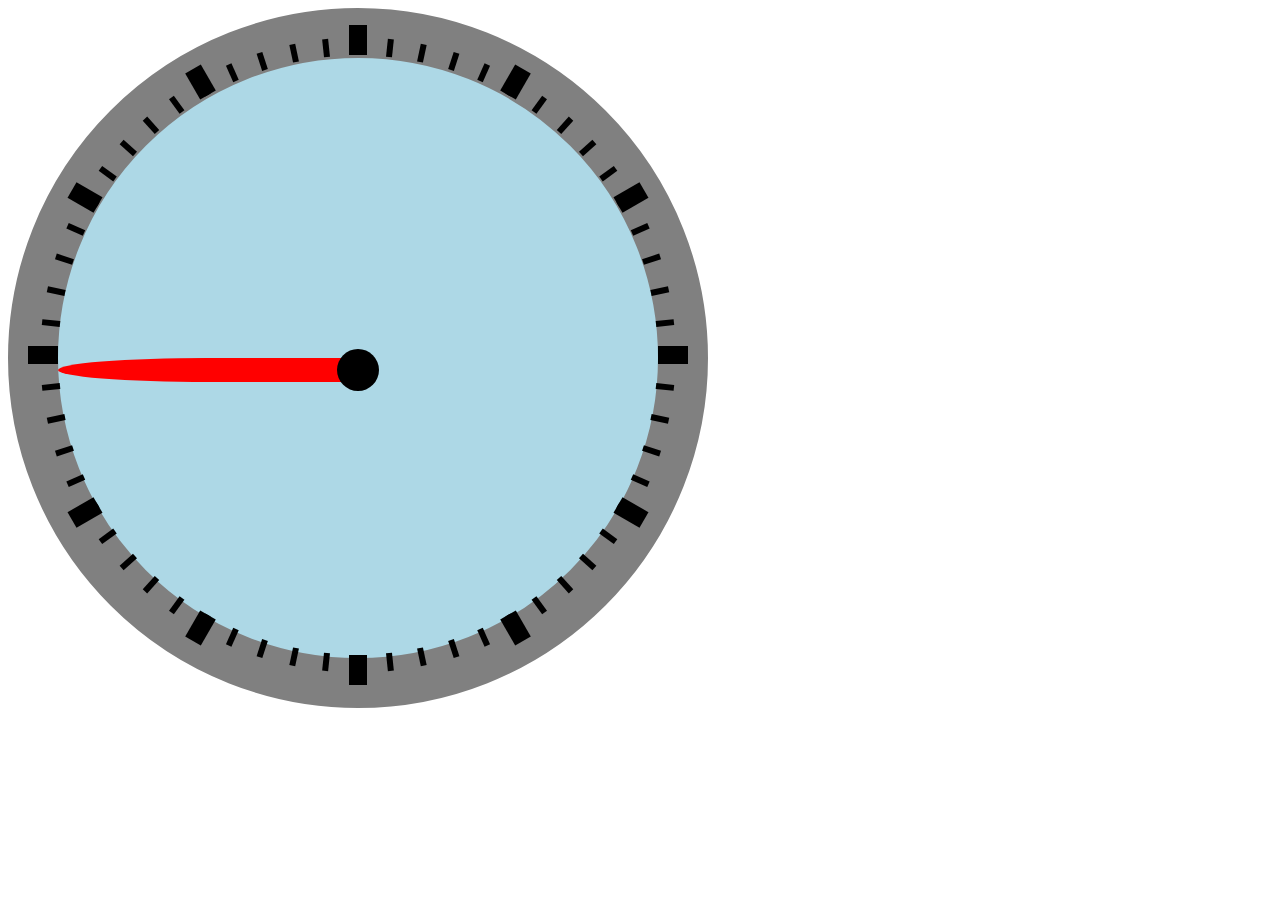
<file: cssJSClock/index.html>
<!doctype html>
<html lang="en">
<head>
    <meta charset="UTF-8">
    <meta name="viewport"
          content="width=device-width, user-scalable=no, initial-scale=1.0, maximum-scale=1.0, minimum-scale=1.0">
    <meta http-equiv="X-UA-Compatible" content="ie=edge">
    <script src="https://code.jquery.com/jquery-3.3.1.js"></script>
    <link rel="stylesheet" href="style.css">
    <script src="main.js"></script>
    <title>CSS JS Clock</title>
</head>
<body>
<div class="container">
<div class="clockBody">
    <div class="hourHand hand"></div>
    <div class="minHand hand"></div>
    <div class="secHand hand"></div>
    <div class="centerDot"></div>
</div>
</div>
</body>
</html>
</file>
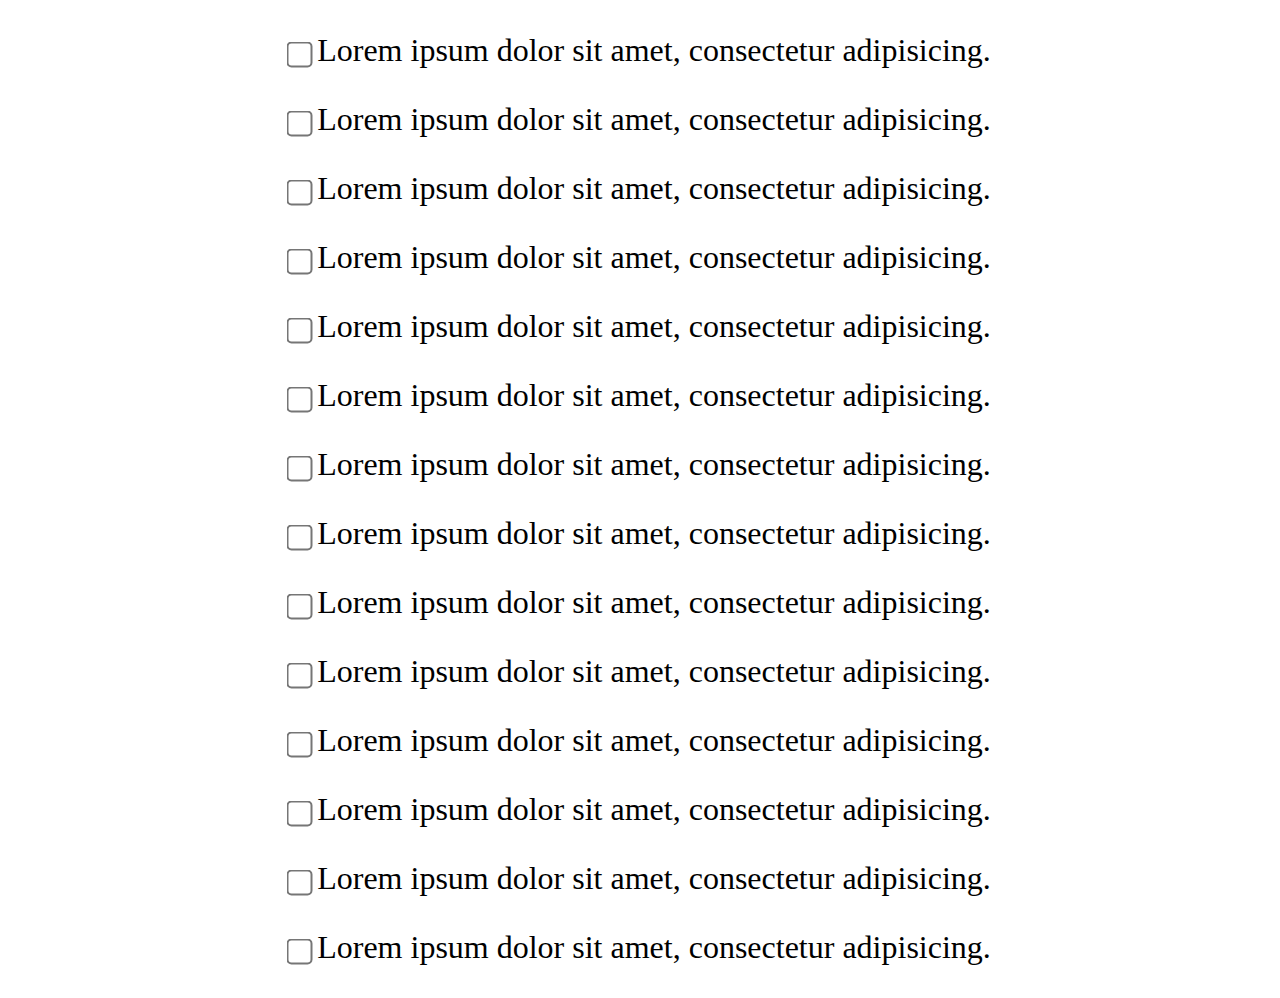
<file: shiftSelectMultCheckBoxes/index.html>
<!doctype html>
<html lang="en">
<head>
    <meta charset="UTF-8">
    <meta name="viewport"
          content="width=device-width, user-scalable=no, initial-scale=1.0, maximum-scale=1.0, minimum-scale=1.0">
    <meta http-equiv="X-UA-Compatible" content="ie=edge">
    <script src="https://code.jquery.com/jquery-3.1.0.js"></script>
    <script src="main.js"></script>

    <style>
        .listItem{
            display: block;
            text-align: center;
            font-size: 2em;
        }
        .checkbox{
            transform: scale(2.0);
        }
    </style>

    <title>Shift Select Mult. Checkboxes</title>
</head>
<body>

<div class="listItem">
    <p class="checkboxText">
        <input type="checkbox" class="checkbox"> Lorem ipsum dolor sit amet, consectetur adipisicing.
    </p>
</div>
<div class="listItem">
    <p class="checkboxText">
        <input type="checkbox" class="checkbox"> Lorem ipsum dolor sit amet, consectetur adipisicing.
    </p>
</div>
<div class="listItem">
    <p class="checkboxText">
        <input type="checkbox" class="checkbox"> Lorem ipsum dolor sit amet, consectetur adipisicing.
    </p>
</div>
<div class="listItem">
    <p class="checkboxText">
        <input type="checkbox" class="checkbox"> Lorem ipsum dolor sit amet, consectetur adipisicing.
    </p>
</div>
<div class="listItem">
    <p class="checkboxText">
        <input type="checkbox" class="checkbox"> Lorem ipsum dolor sit amet, consectetur adipisicing.
    </p>
</div>
<div class="listItem">
    <p class="checkboxText">
        <input type="checkbox" class="checkbox"> Lorem ipsum dolor sit amet, consectetur adipisicing.
    </p>
</div>
<div class="listItem">
    <p class="checkboxText">
        <input type="checkbox" class="checkbox"> Lorem ipsum dolor sit amet, consectetur adipisicing.
    </p>
</div>
<div class="listItem">
    <p class="checkboxText">
        <input type="checkbox" class="checkbox"> Lorem ipsum dolor sit amet, consectetur adipisicing.
    </p>
</div>
<div class="listItem">
    <p class="checkboxText">
        <input type="checkbox" class="checkbox"> Lorem ipsum dolor sit amet, consectetur adipisicing.
    </p>
</div>
<div class="listItem">
    <p class="checkboxText">
        <input type="checkbox" class="checkbox"> Lorem ipsum dolor sit amet, consectetur adipisicing.
    </p>
</div>
<div class="listItem">
    <p class="checkboxText">
        <input type="checkbox" class="checkbox"> Lorem ipsum dolor sit amet, consectetur adipisicing.
    </p>
</div>
<div class="listItem">
    <p class="checkboxText">
        <input type="checkbox" class="checkbox"> Lorem ipsum dolor sit amet, consectetur adipisicing.
    </p>
</div>
<div class="listItem">
    <p class="checkboxText">
        <input type="checkbox" class="checkbox"> Lorem ipsum dolor sit amet, consectetur adipisicing.
    </p>
</div>
<div class="listItem">
    <p class="checkboxText">
        <input type="checkbox" class="checkbox"> Lorem ipsum dolor sit amet, consectetur adipisicing.
    </p>
</div>


</body>
</html>
</file>
<file: cssJSClock/style.css>
.container{
    width: 100vw;
    height: 100vh;
    position: relative;
}
.body{
    margin: 0;
}
.clockBody{
    position: absolute;
    width: 600px;
    height: 600px;
    background-color: lightblue;
    border: 50px solid gray;
    border-radius: 50%;
}
.centerDot{
    position: absolute;
    width: 7%;
    height: 7%;
    background-color: black;
    left: 50%;
    top: 52%;
    transform: translate(-50%, -50%);

    border-radius: 50%;

}
.hand{
    position: absolute;
    height: 4%;
    top: 50%;

    border-radius: 50% 0% 0% 50%;

    transform-origin: 100%;
}
.hourHand{
    left: 20%;
    width: 30%;
    background-color: black;

}
.minHand{
    left: 10%;
    width: 40%;
    background-color: green;

}
.secHand{
    left: 0;
    width: 50%;
    background-color: red;

}
.tick{
    position: absolute;
    background-color: black;

    transform-origin: 0;
    transform: translate(-50%, -50%);
}
.minTick{
    width: 5%;
    height: 3%;
}
.secTick{
    width: 3%;
    height: 1%;
}
</file>
